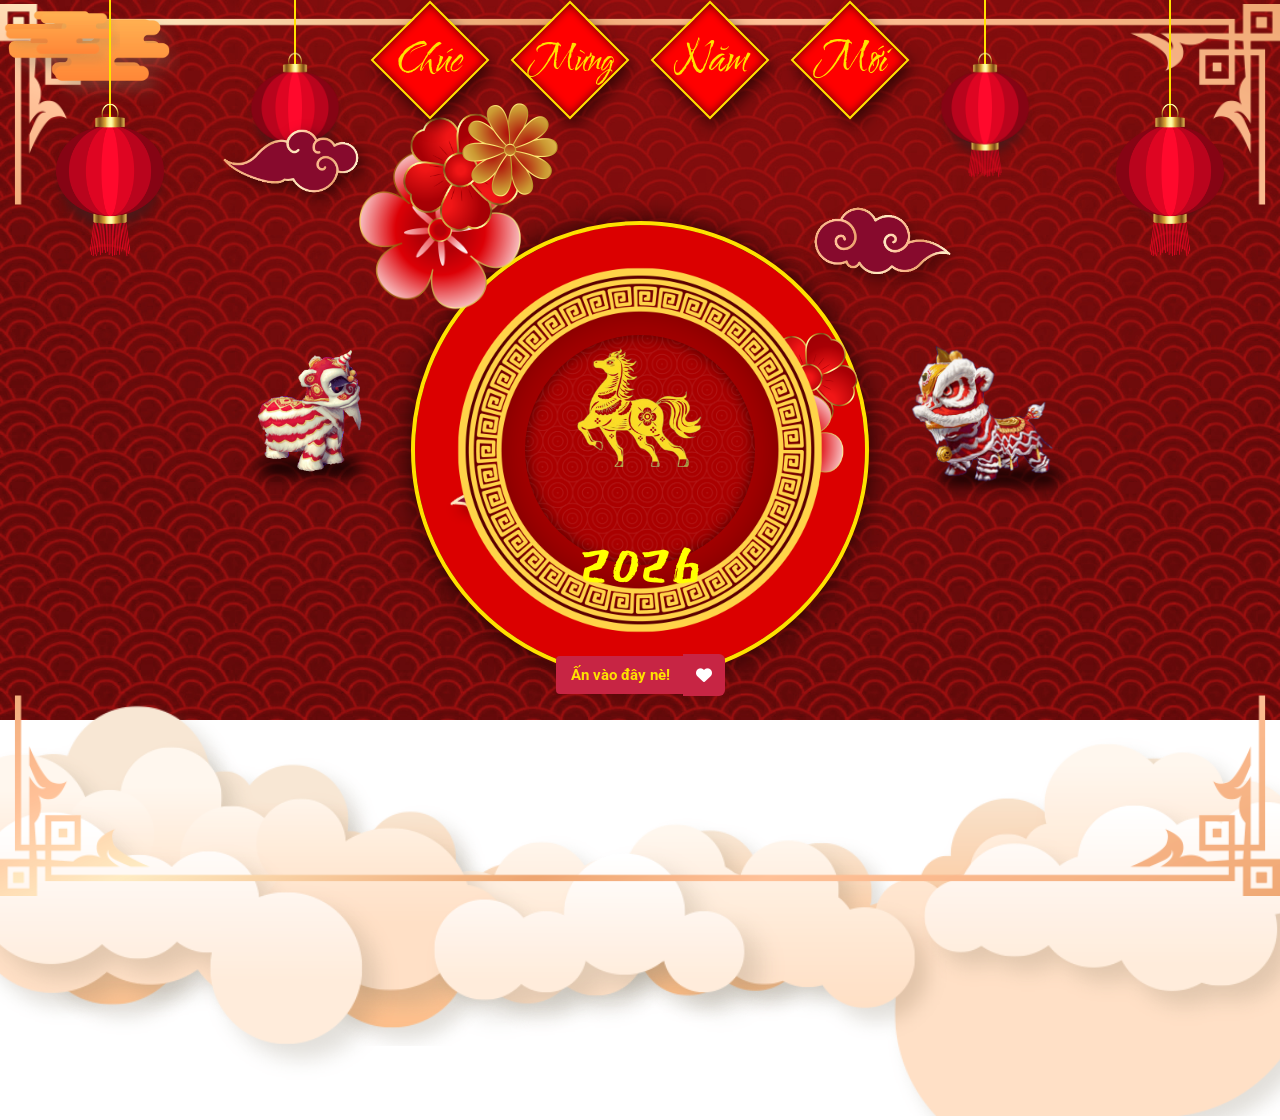
<file: index.html>
<!DOCTYPE html>
<html lang="en">
<head>
    <meta charset="UTF-8">
    <meta http-equiv="X-UA-Compatible" content="IE=edge">
    <meta name="viewport" content="width=device-width, initial-scale=1.0">
    <link rel="stylesheet" href="./style.css">
    <title>Happy New Year 2026</title>
</head>
<body>
    <div class="wrapper">
        <h1>Thời gian chỉ còn...</h1>
        <div class="box-time">
            <div class="time">
                <p>Ngày</p>
                <span id="days">day</span>
            </div>
            <div class="time">
                <p>Giờ</p>
                <span id="hours">hours</span>
            </div>
            <div class="time">
                <p>Phút</p>
                <span id="minutes">minute</span>
            </div>
            <div class="time">
                <p>Giây</p>
                <span id="seconds">seconds</span>
            </div>
        </div>
    </div>
    <audio id="song" src="./image/nhac.mp3" loop></audio>
</body>
<script src="./app.js"></script>
<script>
    // Phát nhạc tự động khi vào trang
    var mySong = document.getElementById("song");
    mySong.play().catch(function() {
        // Trình duyệt chặn autoplay, đợi người dùng click
        document.body.addEventListener('click', function() {
            mySong.play();
        }, { once: true });
    });
</script>
</html>
</file>
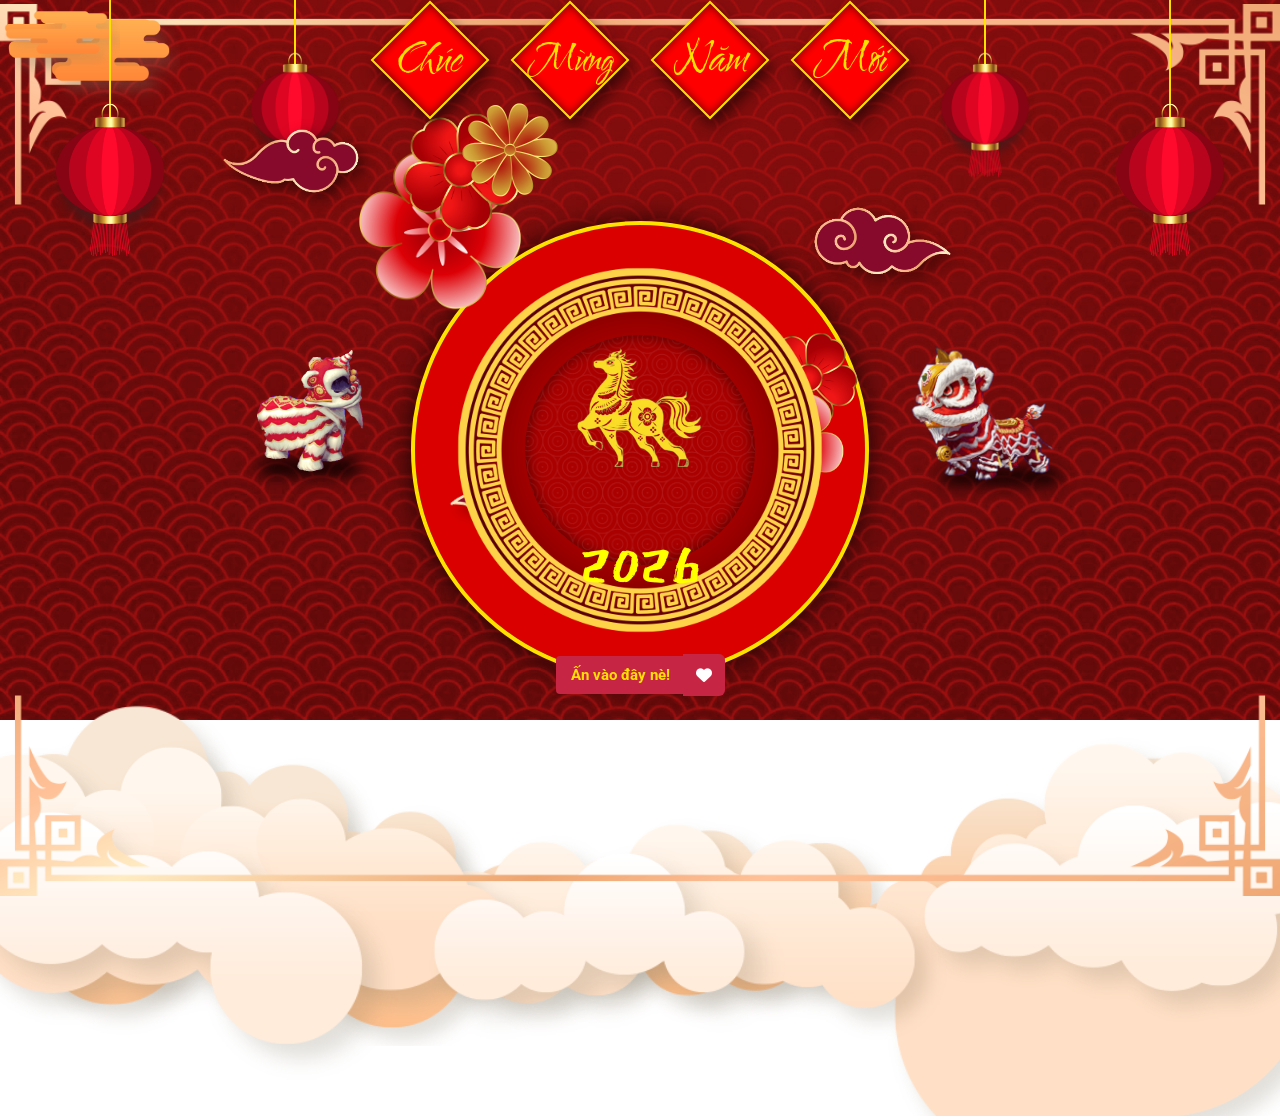
<file: intro.html>
<!DOCTYPE html>
<html lang="en">
<head>
    <meta charset="UTF-8">
    <meta http-equiv="X-UA-Compatible" content="IE=edge">
    <link rel="website icon" type="png" href="image/cat.png">
    <meta name="viewport" content="width=device-width, initial-scale=1.0">
    
    <!-- Meta SEO -->
    <meta name="description" content="Chúc mừng năm mới Thắm! Năm mới an lành, hạnh phúc và thật nhiều yêu thương 🧡">
    <meta name="author" content="Anh Mèo">
    
    <!-- Open Graph / Facebook / Zalo -->
    <meta property="og:type" content="website">
    <meta property="og:url" content="https://hiep-pro.github.io/happy-new-year-tham/">
    <meta property="og:title" content="Chúc Mừng Năm Mới 2026! 🎊">
    <meta property="og:description" content="Năm mới vui trong sức khoẻ, trẻ trong tâm hồn, khôn trong lý trí. Chúc Thắm một năm mới an lành, hạnh phúc! 🧡">
    <meta property="og:image" content="https://hiep-pro.github.io/happy-new-year-tham/image/tham.jpg">
    <meta property="og:image:width" content="480">
    <meta property="og:image:height" content="480">
    
    <!-- Twitter Card -->
    <meta name="twitter:card" content="summary_large_image">
    <meta name="twitter:title" content="🧧 Chúc Mừng Năm Mới Thắm 2026! 🎊">
    <meta name="twitter:description" content="Năm mới vui trong sức khoẻ, trẻ trong tâm hồn, khôn trong lý trí. Chúc em một năm mới an lành, hạnh phúc! 🧡">
    <meta name="twitter:image" content="https://hiep-pro.github.io/happy-new-year-tham/image/tham.jpg">
    
    <link rel="stylesheet" href="https://cdnjs.cloudflare.com/ajax/libs/font-awesome/6.2.1/css/all.min.css" integrity="sha512-MV7K8+y+gLIBoVD59lQIYicR65iaqukzvf/nwasF0nqhPay5w/9lJmVM2hMDcnK1OnMGCdVK+iQrJ7lzPJQd1w==" crossorigin="anonymous" referrerpolicy="no-referrer" />
    <link rel="stylesheet" href="intro.css">
    <link rel="preload" href="image/nhac.mp3" as="audio">
    <title>🧧 Chúc Mừng Năm Mới Thắm 2026!</title>
</head>
<body>
    <div class="box-slider">
        <div class="slider1">
            <img src="image/bgr.jpg" alt="">
            <div class="happynewyear">
                <div class="textHappynewyear">
                    <div class="box-span">
                        <span></span>
                    </div>
                    <div class="box-span">
                        <span></span>
                    </div>
                    <div class="box-span">
                        <span></span>
                    </div>
                    <div class="box-span">
                        <span></span>
                    </div>
                </div>
            </div>
            <div class="box-button">
                <div class="button">
                    <button>Ấn vào đây nè!</button>
                    <span><i class="fa-solid fa-heart"></i></span>
                </div>
            </div>
            <div class="box-slider_img1">
                <div class="slider-img1">
                    <img src="image/circular-pattern.png" alt="">
                </div>
                <div class="pattern">
                    <img src="image/pattern.png" alt="">
                </div>
            </div>
            <div class="circle">
                <span></span>
            </div>
            <div class="box-flower">
                <div class="flower-img">
                    <img src="image/flower.png" alt="">
                </div>
                <div class="flower-img">
                    <img src="image/flower.png" alt="">
                </div>
                <div class="flower-img">
                    <img src="image/flower1.png" alt="">
                </div>
                <div class="flower-img">
                    <img src="image/flower1.png" alt="">
                </div>
                <div class="flower-img">
                    <img src="image/flower2.png" alt="">
                </div>
                <div class="flower-img">
                    <img src="image/flower2.png" alt="">
                </div>
            </div>
            <div class="box-slider_img2">
                <div class="box-slider-img2">
                    <div class="slider-img2">
                        <img src="image/lanterns.png" alt="">
                    </div>
                </div>
                <div class="box-slider-img3">
                    <div class="slider-img3">
                        <img src="image/lanterns.png" alt="">
                    </div>
                </div>
                <div class="box-slider-img4">
                    <div class="slider-img4">
                        <img src="image/lanterns.png" alt="">
                    </div>
                </div>
                <div class="box-slider-img5">
                    <div class="slider-img5">
                        <img src="image/lanterns.png" alt="">
                    </div>
                </div>
            </div>
            <div class="slider-img6">
                <img src="image/cloud-red1.png" alt="">
                <img src="image/cloud-red2.png" alt="">
                <img src="image/cloud-red2.png" alt="">
            </div>
            <div class="box-lion_dance">
                <div class="lion_dance1">
                    <img src="image/Lion-dance.gif" alt="">
                </div>
                <div class="lion_dance2">
                    <img src="image/Lion-dance2.gif" alt="">
                </div>
            </div>
            <div class="cat">
                <img src="image/cat.png" alt="">
            </div>
            <div class="box-number">
                <div class="number2023">
                    <div class="number">
                        <span>2</span>
                    </div>
                    <div class="number">
                        <span>0</span>
                    </div>
                    <div class="number">
                        <span>2</span>
                    </div>
                    <div class="number">
                        <span>6</span>
                    </div>
                </div>
            </div>
            <div class="box-rim">
                <div class="rim1">
                    <img src="image/rim1.png" alt="">
                </div>
                <div class="rim2">
                    <img src="image/rim1.png" alt="">
                </div>
            </div>
            <div class="box-texture_clouds">
                <div class="texture_clouds1">
                    <img src="image/texture-clouds.png" alt="">
                </div>
                <div class="texture_clouds1">
                    <img src="image/texture-clouds.png" alt="">
                </div>
                <div class="texture_clouds1">
                    <img src="image/texture-clouds.png" alt="">
                </div>
                <div class="texture_clouds1">
                    <img src="image/texture-clouds.png" alt="">
                </div>
                <div class="texture_clouds1">
                    <img src="image/texture-clouds.png" alt="">
                </div>
            </div>
            <div class="box-big_clouds">
                <div class="big_clouds1">
                    <img src="image/big-clouds1.png" alt="">
                </div>
                <div class="big_clouds2">
                    <img src="image/big-clouds2.png" alt="">
                </div>
                <div class="big_clouds3">
                    <img src="image/big-clouds3.png" alt="">
                </div>
            </div>
        </div>
        <div class="slider2">
            <div class="rhombus"></div>
            <div class="rhombus"></div>
            <div class="rhombus-img">
                <img id="img-cua-em" src="image/tham.jpg" alt="">
            </div>
            <div class="mail">
                <button><i class="fa-regular fa-envelope"></i></button>
                <span class="heart"><i class="fa-solid fa-heart"></i></span>
            </div>
        </div>
        <div class="slider3">
            <div class="box-content">
                <div class="left">
                    <img src="image/bg1.jpg" alt="">
                    <div class="center">

                    </div>
                    <div class="lanterns-content">
                        <img src="image/lanterns.png" alt="">
                    </div>
                    <div class="box-big_flowers">
                        <img src="image/big-flower.png" alt="">
                        <img src="image/big-flower.png" alt="">
                        <img src="image/big-flower.png" alt="">
                        <img src="image/big-flower1.png" alt="">
                        <img src="image/big-flower1.png" alt="">
                        <img src="image/big-flower2.png" alt="">
                        <img src="image/big-flower2.png" alt="">
                        <img src="image/big-flower2.png" alt="">
                    </div>
                    <div class="box-circle_left">
                        <div class="circle_left">
                            <img src="image/circular-pattern.png" alt="">
                            <div class="text-content">
                                <h2>Happy New</h2>
                                <h1>Year</h1>
                                <span>2026</span>
                            </div>
                        </div>
                    </div>
                    <div class="apricot_blossom">
                        <img src="image/apricot-blossom.png" alt="">
                        <img src="image/apricot-blossom.png" alt="">
                        <img src="image/apricot-blossom.png" alt="">
                        <img src="image/apricot-blossom.png" alt="">
                        <img src="image/apricot-blossom.png" alt="">
                        <img src="image/apricot-blossom.png" alt="">
                    </div>
                </div>
                <div class="right">
                    <div class="content">
                        <div class="title">
                            <h1 id="name-cua-em">&#129505Gửi Em !</h1>
                        </div>
                        <p id="message-content">
                            Chúc mừng năm mới Thắm nha. Năm nay ăn tết ở một nơi xa chắc có nhiều điều thú vị lắm hi. Chúc Thắm năm mới vui trong sức khoẻ, trẻ trong tâm hồn, khôn trong lý trí để hoàn thành chặng đường DHS sắp tới. Và trên hết, chúc Thắm có một trái tim luôn tràn ngập bình an và có được thật nhiều hồng ân của Chúa. 
Chúc em một năm mới an lành, hạnh phúc và thật nhiều yêu thương. <br>Happy New Year!!
                        </p>
                        <div class="fixedContent">
                            <h3>Người gửi: Anh Mèo</h3>
                        </div>
                    </div>
                </div>
            </div>
            <i class="fa-solid fa-xmark"></i>
        </div>
    </div>

    <audio id="song" autoplay loop preload="auto">
        <source src="image/nhac.mp3" type="audio/mp3">
    </audio>

<script src="./data.js"></script>

<script>
    // Auto-play music as soon as possible
    var mySong = document.getElementById("song");
    
    function tryPlay() {
        mySong.play().catch(function() {
            // If blocked by browser, play on first user interaction
            document.addEventListener('click', function() {
                mySong.play();
            }, { once: true });
        });
    }
    
    // Play immediately if ready, otherwise wait for audio to load
    if (mySong.readyState >= 3) {
        tryPlay();
    } else {
        mySong.addEventListener('canplay', tryPlay, { once: true });
    }
</script>

<script>
    // get request GET name
    var urlParams = new URLSearchParams(window.location.search);
    var name = urlParams.get('name');
    // search name in data_name
    if (name != null) {
        for (var i = 0; i < data_name.length; i++) {
            if (name == data_name[i].name) {
                document.getElementById("name-cua-em").innerHTML = data_name[i].name;
                document.getElementById("img-cua-em").src = data_name[i].img;
                document.getElementById("message-content").innerHTML = data_name[i].message;
                break;
            }
        }
    }


</script>
<script src="./intro.js"></script>
</body>
</html>
</file>
<file: style.css>
@import url('https://fonts.googleapis.com/css2?family=Lobster&display=swap');
@import url('https://fonts.googleapis.com/css2?family=Caramel&display=swap');
@import url('https://fonts.googleapis.com/css2?family=Fredoka+One&display=swap');
*{
    padding: 0;
    margin: 0;
    box-sizing: border-box;
}
body{
    background-image: url('image/background1.jpg');
    background-repeat: no-repeat;
    background-size: cover;
    width: 100vw;
    height: 100vh;
    position: relative;
    display: flex;
    justify-content: center;
    align-items: center;
}
.wrapper{
    position: relative;
    width: 100%;
    height: 100%;
    display: flex;
    justify-content: center;
    align-items: center;
    flex-direction: column;
    line-height: 80px;
}
.wrapper h1{
    font-size: 40px;
    font-family: 'Lobster', cursive;
    letter-spacing: 1px;
    color: #fff;
}
.wrapper .box-time{
    position: relative;
    display: flex;
    line-height: normal;
    width: 530px;
    justify-content: space-between;
}
.box-time .time{
    position: relative;
    width: 120px;
    height: 120px;
    display: flex;
    justify-content: center;
    align-items: center;
    flex-direction: column;
    background-color: rgb(216, 48, 48);
    border-radius: 50%;
    box-shadow: 0 0 20px #fff,
            0 0 40px #fff;
}
.box-time .time::before{
    position: absolute;
    content: '';
    width: 100px;
    height: 100px;
    border: 11px solid rgb(251, 255, 0);
    box-shadow: inset 0 0 10px #333;
    border-radius: 50%;
}
.box-time .time p{
    font-size: 35px;
    font-family: 'Caramel', cursive;
}
.box-time .time span{
    padding: 10px 0px;
    font-size: 25px;
    font-family: 'Fredoka One', cursive;
}
</file>
<file: intro.css>
@import url('https://fonts.googleapis.com/css2?family=Water+Brush&display=swap');
@import url('https://fonts.googleapis.com/css2?family=East+Sea+Dokdo&display=swap');
@import url('https://fonts.googleapis.com/css2?family=Roboto&display=swap');
@import url('https://fonts.googleapis.com/css2?family=Lobster&display=swap');
@import url('https://fonts.googleapis.com/css2?family=Anton&display=swap');
@import url('https://fonts.googleapis.com/css2?family=Dancing+Script:wght@700&display=swap');
*{
    margin: 0;
    padding: 0;
    box-sizing: border-box;

}
body{
    width: 100vw;
    height: 100vh;
    overflow: hidden;
}
.box-slider{
    width: 100%;
    height: 100%;
    position: relative;
}
.box-slider_img1{
    width: 100%;
    height: 100%;
    position: absolute;
    z-index: 1000;
    top: 0;
}
.slider1{
    width: 100%;
    height: 100%;
    overflow: hidden;
    /* animation: slider1 3s forwards; */
    user-select: none;
}
@keyframes slider1{
    0%{
        transform: scale(3);
        filter: blur(10px);
    }
    100%{
        transform: scale(1);
        filter: blur(0);
    }
}
.slider1 img{
    width: 100%;
}
.happynewyear{
    position: absolute;
    width: 100%;
    display: flex;
    justify-content: center;
    top: 0;
    left: 0;
    z-index: 100000;
}
.textHappynewyear{
    position: absolute;
    width: 500px;
    height: 80px;
    display: flex;
    justify-content: space-between;
    top: 20px;
    transform: translateY(-130px);
    animation: textHappyTransform 1s 3s forwards;
}
@keyframes textHappyTransform{
    0%{
        transform: translateY(-130px);
    }
    50%,100%{
        transform: translateY(0px);
    }
}
.box-span{
    top: 0;
}
.textHappynewyear .box-span span{
    width: 80px;
    height: 80px;
    background-color: red;
    transform: rotate(45deg);
    display: flex;
    justify-content: center;
    align-items: center;
    box-shadow: inset 0px 0px 10px rgb(0, 0, 0, 0.6);
}
.textHappynewyear .box-span:nth-child(1){
    animation: rotateText 5s linear infinite;
}
@keyframes rotateText{
    0%{
        transform: rotate(0deg);
        transform-origin: top;
    }
    25%{
        transform: rotate(5deg);
        transform-origin: top;
    }
    50%{
        transform: rotate(0deg);
        transform-origin: top;
    }
    75%{
        transform: rotate(-5deg);
        transform-origin: top;
    }
    100%{
        transform: rotate(0deg);
        transform-origin: top;
    }
}
.textHappynewyear .box-span:nth-child(2){
    animation: rotateText2 3s linear infinite;
}
@keyframes rotateText2{
    0%{
        transform: rotate(0deg);
        transform-origin: top;
    }
    25%{
        transform: rotate(5deg);
        transform-origin: top;
    }
    50%{
        transform: rotate(0deg);
        transform-origin: top;
    }
    75%{
        transform: rotate(-5deg);
        transform-origin: top;
    }
    100%{
        transform: rotate(0deg);
        transform-origin: top;
    }
}
.textHappynewyear .box-span:nth-child(3){
    animation: rotateText3 7s linear infinite;
}
@keyframes rotateText3{
    0%{
        transform: rotate(0deg);
        transform-origin: top;
    }
    25%{
        transform: rotate(5deg);
        transform-origin: top;
    }
    50%{
        transform: rotate(0deg);
        transform-origin: top;
    }
    75%{
        transform: rotate(-5deg);
        transform-origin: top;
    }
    100%{
        transform: rotate(0deg);
        transform-origin: top;
    }
}
.textHappynewyear .box-span:nth-child(4){
    animation: rotateText4 4s linear infinite;
}
@keyframes rotateText4{
    0%{
        transform: rotate(0deg);
        transform-origin: top;
    }
    25%{
        transform: rotate(5deg);
        transform-origin: top;
    }
    50%{
        transform: rotate(0deg);
        transform-origin: top;
    }
    75%{
        transform: rotate(-5deg);
        transform-origin: top;
    }
    100%{
        transform: rotate(0deg);
        transform-origin: top;
    }
}
.textHappynewyear span::before{
    position: absolute;
    content: '';
    width: 100%;
    height: 100%;
    border: 2px solid #ffe100;
    box-shadow: 8px 3px 15px rgb(0, 0, 0, 0.6);
}
.textHappynewyear .box-span:nth-child(1) span::after{
    position: absolute;
    content: 'Chúc';
    transform: rotate(-45deg);
    font-family: 'Water Brush', cursive;
    font-size: 40px;
    color: #ffe100;
    animation: textHappy1 4s linear infinite;
}
@keyframes textHappy1{
    0%{
        content: 'Chúc';
    }
    33.333%{
        content: 'Vạn';
    }
    66.6667%{
        content: 'An';
    }
    100%{
        content: 'Chúc';
    }
}
.textHappynewyear .box-span:nth-child(2) span::after{
    position: absolute;
    content: 'Mừng';
    transform: rotate(-45deg);
    font-family: 'Water Brush', cursive;
    font-size: 35px;
    color: #ffe100;
    animation: textHappy2 4s linear infinite;
}
@keyframes textHappy2{
    0%{
        content: 'Mừng';
    }
    33.333%{
        content: 'Sự';
    }
    66.6667%{
        content: 'Khang';
    }
    100%{
        content: 'Mừng';
    }
}
.textHappynewyear .box-span:nth-child(3) span::after{
    position: absolute;
    content: 'Năm';
    transform: rotate(-45deg);
    font-family: 'Water Brush', cursive;
    font-size: 40px;
    color: #ffe100;
    animation: textHappy3 4s linear infinite;
}
@keyframes textHappy3{
    0%{
        content: 'Năm';
    }
    33.333%{
        content: 'Như';
    }
    66.6667%{
        content: 'Thịnh';
    }
    100%{
        content: 'Năm';
    }
}
.textHappynewyear .box-span:nth-child(4) span::after{
    position: absolute;
    content: 'Mới';
    transform: rotate(-45deg);
    font-family: 'Water Brush', cursive;
    font-size: 40px;
    color: #ffe100;
    animation: textHappy4 4s linear infinite;
}
@keyframes textHappy4{
    0%{
        content: 'Mới';
    }
    33.333%{
        content: 'Ý';
    }
    66.6667%{
        content: 'Vượng';
    }
    100%{
        content: 'Mới';
    }
}
.box-slider_img1{
    animation: scaleRotate 1s 4s forwards;
    opacity: 0;
    transform: scale(0.3);
}
.slider1 .box-slider_img1 .slider-img1{
    position: absolute;
    width: 400px;
    top: 50%;
    left: 50%;
    transform: translate(-50%, -50%);
    display: flex;
    justify-content: center;
    align-items: center;
    z-index: 10;
    animation:sliderImg2 20s linear infinite;
}
@keyframes scaleRotate{
    0%{
        opacity: 0;
        transform: scale(0.3);
    }
    100%{
        opacity: 1;
        transform: scale(1);
    }
}
@keyframes sliderImg2{
    0%{
        transform: translate(-50%, -50%) rotate(0deg);
    }
    100%{
        transform: translate(-50%, -50%) rotate(360deg);
    }
}
.slider1 .box-slider_img1 .slider-img1::before{
    position: absolute;
    content: '';
    width: calc(100% - 40px);
    height: calc(100% - 40px);
    background-color: #aa0000;
    border-radius: 50%;
    z-index: -1;
    box-shadow: inset 0px 0px 80px rgb(0, 0, 0);
}
.slider1 .box-slider_img1 .slider-img1 img{
    width: 100%;
}
.box-number{
    position: absolute;
    top: 0;
    left: 0;
    z-index: 10000;
    width: 100%;
    height: 100%;
    pointer-events: none;
}
.number2023{
    position: absolute;
    display: flex;
    top: 63%;
    left: 50%;
    align-items: center;
    justify-content: center;
    transform: translate(-50%,-50%);
    font-family: 'East Sea Dokdo', cursive;
    color: rgb(255, 255, 0);
    font-size: 75px;
}
.number2023 .number:nth-child(1){
    position: relative;
    top: -500px;
    animation: number1 1.5s 4.5s linear forwards;
}
@keyframes number1{
    0%{
        top: -400px;
        left: -100px;
        transform: rotate(15deg);
        /* transform-origin: left; */
    }
    20%{
        top: 0px;
        left: -100px;
        transform: rotate(15deg);
        /* transform-origin: left; */
    }
    23%{
        top: -10px;
        left: -97px;
        transform: rotate(10deg);
    }
    25%{
        top: -20px;
        left: -95px;
    }
    28%{
        top: -28px;
        left: -90px;
    }
    30%{
        top: -35px;
        left: -85px;
    }
    33%{
        top: -41.5px;
        left: -82px;
    }
    35%{
        top: -50px;
        left: -80px;
    }
    40%{
        top: -62px;
        left: -75px;
    }
    45%{
        top: -68px;
        left: -70px;
    }
    50%{
        top: -70px;
        left: -65px;
    }
    52.5%{
        top: -69px;
        left: -62px;
    }
    55%{
        top: -68px;
        left: -60px;
    }
    57.5%{
        top: -65px;
        left: -55px;
    }
    60%{
        top: -62px;
        left: -50px;
    }
    62.5%{
        top: -59px;
        left: -48px;
    }
    65%{
        top: -50px;
        left: -45px;
    }
    67.5%{
        top: -41.5px;
        left: -43px;
    }
    70%{
        top: -35px;
        left: -40px;
    }
    72.5%{
        top: -28px;
        left: -38px;
    }
    75%{
        top: -20px;
        left: -35px;
    }
    77.5%{
        top: -10px;
        left: -33px;
    }
    80%{
        top: 0;
        left: -30px;
        transform: rotate(-15deg);
    }
    82.5%{
        top: -3px;
        left: -27px;
    }
    85%{
        top: -8px;
        left: -22.5px;
    }
    90%{
        top: -20px;
        left: -15px;
    }
    95%{
        top: -8px;
        left: -7.5px;
    }
    100%{
        top: 0px;
        left: 0px;
        transform: rotate(0deg);
        transform-origin: left;
    }
}
.number2023 .number:nth-child(2){
    position: relative;
    top: -500px;
    animation: number1 1.5s 5.5s linear forwards;
}
.number2023 .number:nth-child(3){
    position: relative;
    top: -500px;
    animation: number1 1.5s 6.5s linear forwards;
}
.number2023 .number:nth-child(4){
    position: relative;
    top: -500px;
    animation: number1 1.5s 7.5s linear forwards;
}
.box-button{
    position: absolute;
    top: 75%;
    left: 50%;
    transform: translate(-50%,-50%) scale(0);
    z-index: 10000;
    animation: scaleButton 3s 10s linear forwards;
}
@keyframes scaleButton{
    0%{
        transform: translate(-50%,-50%) scale(0);
    }
    10%{
        transform: translate(-50%,-50%) scale(1.3);
    }
    20%{
        transform: translate(-50%,-50%) scale(0.7);
    }
    30%,100%{
        transform: translate(-50%,-50%) scale(1);
    }
}
.box-button .button{
    width: 170px;
    height: 50px;
    display: flex;
    justify-content: center;
    align-items: center;
}
.box-button .button button{
    padding: 10px 15px;
    background-color: rgb(199,37,68);
    font-family: 'Roboto', sans-serif;
    border: none;
    color: #ffe100;
    font-size: 15px;
    font-weight: bold;
    border-radius: 4px 0px 0px 4px;
    cursor: pointer;
    transition: 0.5s;
}
.box-button .button button:hover{
    background-color: rgb(180, 32, 59);
    color: aliceblue;
}
.box-button .button span{
    position: relative;
    width: 42px;
    height: 42px;
    background-color: rgb(199,37,68);
    margin-left: -2px;
    border-radius: 0px 6px 6px 0px;
    cursor: pointer;
    display: flex;
    justify-content: center;
    align-items: center;
    transition: 0.5s;
}
.box-button .button button:hover ~ span{
    transform: translateY(-4px);
    background-color: rgb(186, 35, 62);
    box-shadow: -2px 2px 5px rgb(0, 0, 0, 0.5);
}
.box-button .button span i{
    color: #fff;
    transition: 0.5s;
}
.box-button .button button:hover ~ span i{
    color: rgb(255, 41, 80);
    transform: rotate(360deg);
    filter: drop-shadow(0px 0px 10px rgb(255, 187, 199));
}
.circle{
    position: absolute;
    top: 0;
    left: 0;
    width: 100%;
    height: 100%;
    display: flex;
    justify-content: center;
    align-items: center;
}
.circle span{
    position: absolute;
    width: 450px;
    height: 450px;
    background: #db0000;
    border-radius: 50%;
    display: flex;
    justify-content: center;
    align-items: center;
    box-shadow: 0 0 30px rgb(0, 0, 0);
    opacity: 0;
    animation: scaleRotate 1s 3s forwards;
}
.circle span::before{
    position: absolute;
    content: '';
    width: 100%;
    height: 100%;
    border: 4px solid #ffe100;
    border-radius: 50%;
}
.pattern{
    position: absolute;
    top: 50%;
    left: 50%;
    transform: translate(-50%, -50%);
    content: '';
    width: 230px;
    height: 230px;
    display: flex;
    justify-content: center;
    align-items: center;
    z-index: 1000;
    overflow: hidden;
    background-color: #aa0000;
    border-radius: 50%;
    box-shadow: inset 0px 0px 15px rgb(0, 0, 0, 0.6);
}
.pattern img{
    width: 570px;
    opacity: 0.5;
}
.box-flower{
    position: absolute;
    top: 0;
    left: 0;
    width: 100%;
    animation: scaleRotate 1s 4s forwards;
    opacity: 0;
    transition: all 1s;
    transform: scale(0.3);
    z-index: 80;
}
.flower-img:nth-child(1){
    position: absolute;
    width: 100px;
    top: 100px;
    left: 460px;
    z-index: 1000;
    animation: rotateFlower 3s linear infinite;
}
@keyframes rotateFlower{
    0%{
        transform: rotate(0deg);
    }
    100%{
        transform: rotate(360deg);
    }
}
.flower-img:nth-child(4){
    position: absolute;
    width: 130px;
    top: 380px;
    right: 430px;
    z-index: 1000;
    /* filter: drop-shadow(-5px 6px 5px rgb(0, 0, 0, 0.5)); */
    animation: rotateFlower2 5s linear infinite;
}
@keyframes rotateFlower2{
    0%{
        transform: rotate(360deg);
    }
    100%{
        transform: rotate(0deg);
    }
}
.flower-img:nth-child(3){
    position: absolute;
    width: 180px;
    top: 140px;
    left: 350px;
    z-index: 10;
    /* filter: drop-shadow(-5px 6px 5px rgb(0, 0, 0, 0.5)); */
    animation: rotateFlower2 3s linear infinite;
}
.flower-img:nth-child(6){
    position: absolute;
    width: 100px;
    top: 330px;
    right: 420px;
    z-index: 70;
    /* filter: drop-shadow(-5px 6px 5px rgb(0, 0, 0, 0.5)); */
    animation: rotateFlower 3s linear infinite;
}
.flower-img:nth-child(5){
    position: absolute;
    width: 125px;
    top: 110px;
    left: 400px;
    z-index: 10;
    /* filter: drop-shadow(-5px 6px 5px rgb(0, 0, 0, 0.5)); */
    animation: rotateFlower2 5s linear infinite;
}
.flower-img:nth-child(2){
    position: absolute;
    width: 180px;
    top: 390px;
    right: 460px;
    z-index: 10;
    /* filter: drop-shadow(-5px 6px 5px rgb(0, 0, 0, 0.5)); */
    animation: rotateFlower2 4s linear infinite;
}
.box-slider_img2{
    position: absolute;
    width: 100%;
    height: 100%;
    top: 0;
    left: 0;
}
.box-slider-img2{
    position: absolute;
    width: 160px;
    top: -200px;
    left: 0;
    z-index: 100;
    animation: dichchuyen1 2s forwards,
                 lanterns 3s infinite linear;
    animation-delay: 2s;
}
@keyframes dichchuyen1{
    0%{
        top: -150px;
        left: 0;
    }
    30%{
        top: 0;
        left: 0;
    }
    50%{
        top: -20px;
        left: 0;
    }
    100%{
        top: 0;
        left: 0;
    }
}
.box-slider-img2 .slider-img2{
    position: absolute;
    top: 100px;
    left: 30px;
    width: 160px;
    display: flex;
    justify-content: center;
    align-items: center;
    z-index: 100;
}
@keyframes lanterns {
    0%{
        transform: rotate(0deg);
        transform-origin: top;
    }
    25%{
        transform-origin: top;
        transform: rotate(5deg);
    }
    50%{
        transform-origin: top;
        transform: rotate(0deg);
    }
    75%{
        transform-origin: top;
        transform: rotate(-5deg);
    }
    100%{
        transform: rotate(0deg);
        transform-origin: top;
    }
}
.box-slider-img2 .slider-img2::before{
    position: absolute;
    content: '';
    width: 100px;
    height: 100px;
    background-image: radial-gradient(circle farthest-corner at center, #373737 0%, #5d0000 100%);
    top: 50%;
    left: 50%;
    transform: translate(-50%, -50%);
    border-radius: 50%;
    filter: blur(5px);
    z-index: -1;
}
.box-slider-img2 .slider-img2::after{
    position: absolute;
    content: '';
    width: 2px;
    height: 200px;
    background: #ffe100;
    z-index: -1;
    top: -145px;
}
.slider-img2 img{
    width: 100%;
    z-index: 9;
}
.box-slider-img3{
    position: absolute;
    top: -200px;
    left: 230px;
    width: 130px;
    height: auto;
    z-index: 100;
    animation: dichchuyen2 2s 2s forwards,
             lanterns 3s 1s infinite linear;
}
@keyframes dichchuyen2{
    0%{
        top: -200px;
        left: 230px;
    }
    30%{
        top: 0;
        left: 230px;
    }
    50%{
        top: -20px;
        left: 230px;
    }
    100%{
        top: 0;
        left: 230px;
    }
}
.box-slider-img3 .slider-img3{
    position: absolute;
    top: 50px;
    width: 130px;
    display: flex;
    justify-content: center;
    align-items: center;
    z-index: 10;
}
.box-slider-img3 .slider-img3::before{
    position: absolute;
    content: '';
    width: 80px;
    height: 80px;
    background-image: radial-gradient(circle farthest-corner at center, #373737 0%, #5d0000 100%);
    top: 50%;
    left: 50%;
    transform: translate(-50%, -50%);
    border-radius: 50%;
    filter: blur(5px);
    z-index: -1;
}
.box-slider-img3 .slider-img3::after{
    position: absolute;
    content: '';
    width: 2px;
    height: 200px;
    background: #ffe100;
    z-index: -1;
    top: -145px;
}
.slider-img3 img{
    width: 100%;
    z-index: 9;
}
.box-slider-img4{
    position: absolute;
    top: -200px;
    right: 230px;
    width: 130px;
    height: auto;
    z-index: 100;
    animation: dichchuyen3 2s 2s forwards,
                 lanterns 3s 1s infinite linear;
}
@keyframes dichchuyen3{
    0%{
        top: -200px;
        right: 230px;
    }
    30%{
        top: 0;
        right: 230px;
    }
    50%{
        top: -20px;
        right: 230px;
    }
    100%{
        top: 0;
        right: 230px;
    }
}
.box-slider-img4 .slider-img4{
    position: absolute;
    top: 50px;
    width: 130px;
    display: flex;
    justify-content: center;
    align-items: center;
    z-index: 10;
}
.box-slider-img4 .slider-img4::before{
    position: absolute;
    content: '';
    width: 80px;
    height: 80px;
    background-image: radial-gradient(circle farthest-corner at center, #373737 0%, #5d0000 100%);
    top: 50%;
    left: 50%;
    transform: translate(-50%, -50%);
    border-radius: 50%;
    filter: blur(5px);
    z-index: -1;
}
.box-slider-img4 .slider-img4::after{
    position: absolute;
    content: '';
    width: 2px;
    height: 200px;
    background: #ffe100;
    z-index: -1;
    top: -145px;
}
.slider-img4 img{
    width: 100%;
    z-index: 9;
}
.box-slider-img5{
    position: absolute;
    top: -200px;
    right: 30px;
    width: 160px;
    height: auto;
    z-index: 100;
    animation: dichchuyen4 2s 2s forwards,
                 lanterns 3s infinite linear;
}
@keyframes dichchuyen4{
    0%{
        top: -200px;
        right: 30px;
    }
    30%{
        top: 0;
        right: 30px;
    }
    50%{
        top: -20px;
        right: 30px;
    }
    100%{
        top: 0;
        right: 30px;
    }
}
.box-slider-img5 .slider-img5{
    position: absolute;
    top: 100px;
    width: 160px;
    display: flex;
    justify-content: center;
    align-items: center;
    z-index: 10;
}
.box-slider-img5 .slider-img5::before{
    position: absolute;
    content: '';
    width: 80px;
    height: 80px;
    background-image: radial-gradient(circle farthest-corner at center, #373737 0%, #5d0000 100%);
    top: 50%;
    left: 50%;
    transform: translate(-50%, -50%);
    border-radius: 50%;
    filter: blur(5px);
    z-index: -1;
}
.box-slider-img5 .slider-img5::after{
    position: absolute;
    content: '';
    width: 2px;
    height: 200px;
    background: #ffe100;
    z-index: -1;
    top: -145px;
}
.slider-img5 img{
    width: 100%;
    z-index: 9;
}
.slider-img6{
    position: absolute;
    top: 0;
    left: 0;
    z-index: 100;
}
.slider-img6 img:nth-child(1){
    width: 170px;
    filter: drop-shadow(5px 5px 7px rgb(0, 0, 0, 0.5));
    margin-top: 120px;
    margin-left: -160px;
    position: absolute;
    z-index: 11;
    animation: cloudRed1 2s 3s forwards;
}
@keyframes cloudRed1{
    0%{
        margin-left: -160px;
    }
    50%,100%{
        margin-left: 210px;
    }
}
.slider-img6 img:nth-child(2){
    width: 160px;
    filter: drop-shadow(5px 7px 8px rgb(0, 0, 0, 0.4));
    margin-top: 200px;
    margin-left: 1500px;
    position: absolute;
    z-index: 11;
    animation: cloudRed2 2s 3s forwards;
}
@keyframes cloudRed2{
    0%{
        margin-left: 1500px;
    }
    50%,100%{
        margin-left: 800px;
    }
}
.slider-img6 img:nth-child(3){
    width: 180px;
    filter: drop-shadow(-8px 5px 7px rgb(0, 0, 0, 0.4));
    margin-top: 450px;
    margin-left: -170px;
    position: absolute;
    z-index: 11;
    transform: scaleX(-1) rotate(-5deg);
    animation: cloudRed3 2s 3s forwards;
}
@keyframes cloudRed3{
    0%{
        margin-left: -100px;
    }
    50%,100%{
        margin-left: 440px;
    }
}
.box-lion_dance{
    position: absolute;
    top: 0;
    left: 0;
    width: 100%;
    height: 100%;
}
.box-lion_dance .lion_dance1{
    position: absolute;
    width: 250px;
    top: 290px;
    right: 180px;
    z-index: 100;
    transform: scale(0);
    animation: lionDance 3s 3.5s forwards alternate;
}
@keyframes lionDance{
    0%{
        transform: scale(0);
    }
    10%{
        transform: scale(1.3);
    }
    20%{
        transform: scale(0.7);
    }
    30%,100%{
        transform: scale(1);
    }
}
.box-lion_dance .lion_dance1::before{
    position: absolute;
    content: '';
    width: 120px;
    height: 15px;
    background-color: rgb(0, 0, 0);
    border-radius: 10px;
    left: 60%;
    bottom: 60px;
    transform: translateX(-50%);
    filter: blur(8px);
    z-index: -1;
}
.box-lion_dance .lion_dance2{
    position: absolute;
    width: 250px;
    top: 310px;
    left: 200px;
    z-index: 100;
    transform: scale(0);
    animation: lionDance 3s 3.5s forwards alternate;
}
.box-lion_dance .lion_dance2::before{
    position: absolute;
    content: '';
    width: 100px;
    height: 15px;
    background-color: rgb(0, 0, 0);
    border-radius: 10px;
    left: 44%;
    bottom: 27px;
    transform: translateX(-50%);
    filter: blur(8px);
    z-index: -1;
}
.cat{
    position: absolute;
    top: 50%;
    left: 50%;
    opacity: 0;
    transform: translate(-50%, -50%) scale(0);
    z-index: 1000;
    transition: .5s;
    cursor: pointer;
    animation: scaleCat 1s 4.2s forwards;
}
@keyframes scaleCat{
    0%{
        opacity: 0;
        top: 50%;
        left: 50%;
        transform: translate(-50%, -50%) scale(0);
    }
    100%{
        opacity: 1;
        top: 50%;
        left: 50%;
        transform: translate(-50%, -50%) scale(1);
    }
}
.cat:hover{
    filter: drop-shadow(0 0 25px rgb(255, 255, 0));
}
.cat img{
    width: 190px;
    margin-top: -5rem;
}
.box-rim{
    position: absolute;
    width: 100%;
    height: 100%;
    top: 0;
    left: 0;
    z-index: 10;
}
.box-rim .rim1{
    top: 0;
    transform: scaleY(-1);
}
.box-rim .rim2{
    position: absolute;
    bottom: 0;
    width: 100%;
}
.box-texture_clouds{
    position: absolute;
    top: 0;
    left: 0;
    width: 100%;
}
.texture_clouds1:nth-child(1){
    position: absolute;
    width: 120px;
    animation: textureClouds1 60s infinite linear;
}
@keyframes textureClouds1{
    0%{
        top: 200px;
        left: -150px;
    }
    50%{
        top: 200px;
        left: 1300px;
    }
    100%{
        top: 200px;
        left: -150px;
    }
}
.texture_clouds1 img{
    width: 120px;
}
.texture_clouds1:nth-child(2){
    position: absolute;
    /* top: 320px;
    left: 280px; */
    width: 130px;
    z-index: 10;
    animation: textureClouds2 30s infinite linear;
}
@keyframes textureClouds2{
    0%{
        top: 320px;
        left: -150px;
    }
    50%{
        top: 320px;
        left: 1300px;
    }
    100%{
        top: 200px;
        left: -150px;
    }
}
.texture_clouds1:nth-child(2) img{
    width: 170px;
}
.texture_clouds1:nth-child(3){
    position: absolute;
    /* top: 150px;
    right: 180px; */
    width: 100px;
    z-index: 10;
    animation: textureClouds3 65s infinite linear;
}
@keyframes textureClouds3{
    0%{
        top: 150px;
        right: -150px;
    }
    50%{
        top: 150px;
        right: 1300px;
    }
    100%{
        top: 150px;
        right: -150px;
    }
}
.texture_clouds1:nth-child(3) img{
    width: 100px;
}
.texture_clouds1:nth-child(4){
    position: absolute;
    /* top: 260px;
    right: 250px; */
    width: 180px;
    z-index: 10;
    animation: textureClouds4 20s infinite linear;
}
@keyframes textureClouds4{
    0%{
        top: 260px;
        right: -150px;
    }
    50%{
        top: 260px;
        right: 1300px;
    }
    100%{
        top: 260px;
        right: -150px;
    }
}
.texture_clouds1:nth-child(4) img{
    width: 180px;
}
.texture_clouds1:nth-child(5){
    position: absolute;
    /* top: 380px;
    right: 30px; */
    width: 120px;
    z-index: 10;
    animation: textureClouds5 50s infinite linear;
}
@keyframes textureClouds5{
    0%{
        top: 380px;
        right: -150px;
    }
    50%{
        top: 380px;
        right: 1300px;
    }
    100%{
        top: 380px;
        right: -150px;
    }
}
.texture_clouds1:nth-child(5) img{
    width: 120px;
}
.box-big_clouds{
    position: absolute;
    top: 0;
    left: 0;
    width: 100%;
    height: 100%;
    display: flex;
    justify-content: center;
    align-items: center;
}
.big_clouds1{
    position: absolute;
    bottom: -190px;
    width: 110%;
    z-index: 7;
    animation: bigClouds1 4s infinite alternate;
}
@keyframes bigClouds1{
    0%{
        transform: scale(1);
    }
    50%{
        transform: scale(0.98);
    }
    100%{
        transform: scale(1);
    }
}
.big_clouds2{
    position: absolute;
    bottom: -220px;
    width: 110%;
    z-index: 6;
    animation: bigClouds2 3s infinite alternate;
}
@keyframes bigClouds2{
    0%{
        transform: scale(1);
    }
    50%{
        transform: scale(0.98);
    }
    100%{
        transform: scale(1);
    }
}
.big_clouds3{
    position: absolute;
    bottom: -150px;
    width: 110%;
    z-index: 5;
    animation: bigClouds3 2s infinite alternate;
}
@keyframes bigClouds3{
    0%{
        transform: scale(1);
    }
    50%{
        transform: scale(0.98);
    }
    100%{
        transform: scale(1);
    }
}


/* ---------slider2-------- */
.slider2{
    position: absolute;
    top: 50%;
    left: 50%;
    transform: translate(-50%, -50%);
    display: flex;
    justify-content: center;
    align-items: center;
    z-index: 100;
    user-select: auto;
}
.slider2 .rhombus:nth-child(1){
    position: absolute;
    width: 396px;
    height: 370px;
    background: #fff;
    transform: rotate(-35deg) skewX(20deg) scale(0);
    border: 4px solid rgb(255, 255, 0);
    box-shadow: 0 0 10px rgb(0, 0, 0),
                0 0 30px rgb(0, 0, 0, 0.5);
    transition: 1s;
}
.slider2 .rhombus:nth-child(2){
    position: absolute;
    width: 310px;
    height: 284px;
    background: #fff;
    transform: rotate(-35deg) skewX(20deg) scale(0);
    border: 4px solid rgb(255, 255, 0);
    box-shadow: 0 0 10px rgb(0, 0, 0, 0.5),
                0 0 20px rgb(0, 0, 0, 0.1);
}
.rhombus-img{
    width: 250px;
    height: 250px;
    background-color: #fff;
    border: 4px solid rgb(255, 255, 0);
    z-index: 100;
    box-shadow: 0 0 10px rgb(0, 0, 0, 0.5),
                0 0 20px rgb(0, 0, 0, 0.1);
    overflow: hidden;
    border-radius: 50%;
    transform: scale(0);
}
.rhombus-img img{
    width: 100%;
    height: 100%;
    object-fit: cover;
    transition: 0.5s;
}
.mail{
    position: absolute;
    z-index: 100000;
    margin-top: 330px;
    width: 100px;
    height: 40px;
    display: flex;
    justify-content: center;
    align-items: center;
    cursor: pointer;
    transform: scale(0);
}
.mail button{
    padding: 10px 15px;
    background-color: rgb(199,37,68);
    border: none;
    font-size: 25px;
    border-radius: 4px 0px 0px 4px;
    transition: 0.5s;
    width: 58px;
    height: 40px;
    display: flex;
    justify-content: center;
    align-items: center;
    cursor: pointer;
    color: #fff;
}
.mail button >i{
    transition: 0.5s;
}
.mail span{
    position: relative;
    width: 44px;
    height: 44px;
    background-color: rgb(199,37,68);
    margin-left: -2px;
    border-radius: 0px 6px 6px 0px;
    cursor: pointer;
    display: flex;
    justify-content: center;
    align-items: center;
    transition: 0.5s;
}
.heart i{
    color: #fff;
    transition: 1s;
}
.mail:hover button i{
    cursor: pointer;
    color: rgb(255, 41, 80);
    filter: drop-shadow(0px 0px 10px rgb(255, 187, 199));
    animation: rotateMail 0.5s linear infinite;
}
@keyframes rotateMail{
    0%{
        transform: rotate(0deg);
    }
    25%{
        transform: rotate(5deg);
    }
    50%{
        transform: rotate(0deg);
    }
    75%{
        transform: rotate(-5deg);
    }
    100%{
        transform: rotate(0deg);
    }
}
.mail:hover > .heart{
    transform: translateY(-4px);
    background-color: rgb(186, 35, 62);
    box-shadow: -2px 2px 5px rgb(0, 0, 0, 0.5);
}

.mail:hover > .heart i{
    color: rgb(255, 41, 80);
    transform: rotate(360deg);
    filter: drop-shadow(0px 0px 10px rgb(255, 187, 199));
}

.slider3{
    position: absolute;
    width: 100%;
    height: 100%;
    top: 0;
    left: 0;
    background: rgb(0, 0, 0, 0.5);
    z-index: 100000;
    display: flex;
    justify-content: center;
    align-items: center;
    transform: scale(0);
    transition: all 0.5s;
}
.slider3.active{
    transform: scale(1);
}
.slider3 i{
    position: absolute;
    top: 20px;
    right: 20px;
    color: #fff;
    font-size: 30px;
    cursor: pointer;
}
.box-content{
    position: relative;
    width: 800px;
    height: 500px;
    display: flex;
    overflow: hidden;
    background: linear-gradient(360deg,rgb(206, 19, 53) 0%, rgb(199, 20, 53) 100%);
}
.box-content .left{
    position: relative;
    width: 50%;
    height: 100%;
    border-right: 1px solid rgb(0, 0, 0, 0.2);
    box-shadow: 0 0 5px rgb(0, 0, 0, 0.5);
    overflow: hidden;
    display: flex;
    justify-content: center;
    align-items: center;
}
.left > img{
    opacity: 0.4;
    width: 1000px;
    height: 600px;
}
.left .center{
    position: absolute;
    width: 60%;
    height: 100%;
    background: rgb(156, 19, 58);
    border-left: 3px solid rgb(255, 255, 0);
    border-right: 3px solid rgb(255, 255, 0);
    display: flex;
    justify-content: center;
}
.left .center::before{
    position: absolute;
    content: '';
    width: 260px;
    height: 100%;
    border-left: 5px solid rgb(255, 255, 0);
    border-right: 5px solid rgb(255, 255, 0);
}
.left .lanterns-content{
    position: absolute;
    width: 150px;
    left: -20px;
    top: 20px;
    display: flex;
    justify-content: center;
    filter: drop-shadow(0 5px 7px rgb(0, 0, 0, 0.6));
}
.left .lanterns-content::before{
    position: absolute;
    content: '';
    width: 2px;
    height: 100px;
    background-color: #e8cd00;
    top: -20px;
    z-index: -1;
}
.left .lanterns-content > img{
    width: 150px;
}
.box-big_flowers{
    position: absolute;
    width: 100%;
    height: 100%;
    top: 0;
    left: 0;
}
.box-big_flowers img:nth-child(1){
    position: absolute;
    top: 50px;
    right: 50px;
    width: 50px;
    z-index: 10;
    filter: drop-shadow(0 5px 7px rgb(0, 0, 0, 0.6));
}
.box-big_flowers img:nth-child(2){
    position: absolute;
    top: 420px;
    left: 15px;
    width: 30px;
    z-index: 10;
    filter: drop-shadow(0 5px 7px rgb(0, 0, 0, 0.6));
}
.box-big_flowers img:nth-child(3){
    position: absolute;
    top: 450px;
    left: 105px;
    width: 50px;
    z-index: 10;
    filter: drop-shadow(0 5px 7px rgb(0, 0, 0, 0.6));
}
.box-big_flowers img:nth-child(4){
    position: absolute;
    top: -20px;
    right: -30px;
    width: 120px;
    z-index: 1;
}
.box-big_flowers img:nth-child(5){
    position: absolute;
    top: 300px;
    left: -70px;
    width: 120px;
    z-index: 1;
}
.box-big_flowers img:nth-child(6){
    position: absolute;
    top: 400px;
    left: 30px;
    width: 100px;
    z-index: 1;
}
.box-big_flowers img:nth-child(7){
    position: absolute;
    top: 10px;
    right: 120px;
    width: 40px;
    z-index: 1;
}
.box-big_flowers img:nth-child(8){
    position: absolute;
    top: 150px;
    right: 20px;
    width: 25px;
    z-index: 1;
}
.box-circle_left{
    position: absolute;
    width: 100%;
    height: 100%;
    z-index: 100;
}
.box-circle_left .circle_left{
    position: absolute;
    width: 350px;
    top: 50%;
    left: 50%;
    transform: translate(-50%, -50%);
    display: flex;
    justify-content: center;
    align-items: center;
}
.box-circle_left .circle_left::before{
    position: absolute;
    content: '';
    width: 310px;
    height: 310px;
    border-radius: 50%;
    background-color: rgb(156, 19, 58);
    z-index: -1;
}
.box-circle_left .circle_left img{
    width: 100%;
}
.text-content{
    position: absolute;
    width: 200px;
    height: 200px;
    display: flex;
    flex-direction: column;
    justify-content: center;
    text-align: center;
}
.text-content h1, h2{
    font-family: 'Lobster', cursive;
    color: #fff5ad;
    letter-spacing: 2px;
}
.text-content h2{
    font-size: 30px;
}
.text-content h1{
    font-size: 45px;
}
.text-content span{
    color: #fff5ad;
    font-size: 40px;
    font-family: 'Anton', sans-serif;
    letter-spacing: 2px;
}
.apricot_blossom{
    position: absolute;
    width: 100%;
    height: 100%;
}
.apricot_blossom img:nth-child(1){
    position: absolute;
    width: 30px;
    top: 20px;
    left: 130px;
    filter: drop-shadow(0 2px 2px rgb(0,0,0,0.5));
}
.apricot_blossom img:nth-child(2){
    position: absolute;
    width: 20px;
    top: 150px;
    left: 90px;
    filter: drop-shadow(0 2px 2px rgb(0,0,0,0.5));
}
.apricot_blossom img:nth-child(3){
    position: absolute;
    width: 18px;
    top: 400px;
    left: 130px;
    filter: drop-shadow(0 2px 2px rgb(0,0,0,0.5));
}
.apricot_blossom img:nth-child(4){
    position: absolute;
    width: 25px;
    top: 300px;
    right: 30px;
    filter: drop-shadow(0 2px 2px rgb(0,0,0,0.5));
}
.apricot_blossom img:nth-child(5){
    position: absolute;
    width: 20px;
    top: 450px;
    right: 80px;
    filter: drop-shadow(0 2px 2px rgb(0,0,0,0.5));
}
.apricot_blossom img:nth-child(6){
    position: absolute;
    width: 32px;
    top: 270px;
    left: 30px;
    filter: drop-shadow(0 2px 2px rgb(0,0,0,0.5));
}
.box-content .right{
    position: relative;
    width: 50%;
    height: 100%;
    right: 0;
    display: flex;
    justify-content: center;
    align-items: center;
}
.box-content .right .content{
    width: 90%;
    height: 95%;
    display: flex;
    align-items: center;
    flex-direction: column;
    user-select: none;
    background: rgb(255, 216, 138);
}
.box-content .right .content .title{
    font-family: 'Dancing Script', cursive;
    width: 90%;
    height: 40px;
    display: flex;
    justify-content: center;
    margin-top: 10px;
    overflow: hidden;
}
.box-content .right .content .title h1{
    /* margin-top: -40px; */
    transition: 0.5s;
}
.slider3:hover .title h1,
.slider3.active .title h1{
    animation: title 2s forwards;
}
@keyframes title{
    0%{
        margin-top: -40px;
    }
    100%{
        margin-top: 0px;
    }
}
.box-content .right .content p{
    padding: 30px 15px 0px 15px;
    text-align: center;
    font-size: 18px;
    font-family: 'Dancing Script', cursive;
    opacity: 0;
    transition: 1s;
}
.slider3:hover .content p,
.slider3.active .content p{
    animation: bodyContent 2s 1s forwards;
}
@keyframes bodyContent{
    0%{
        opacity: 0;
    }
    100%{
        opacity: 1;
    }
}
.content .fixedContent{
    width: 250px;
    height: 80px;
    overflow: hidden; 
    margin-left: 150px;  
}
.box-content .right .content h3{
    font-size: 18px;
    font-family: 'Dancing Script', cursive;
    padding: 20px 0px 0px 20px;
    margin-top: -50px;
}
.slider3:hover .content h3,
.slider3.active .content h3{
    animation: fixedContent 2s 2s forwards;
}
@keyframes fixedContent{
    0%{
        margin-top: -50px;
    }
    100%{
        margin-top: 0px;
    }
}

/* ----active------ */

.box-flower .flower-img.active{
   animation: activeScale 1s forwards;
   transition: all 1s;
}
@keyframes activeScale{
    0%{
        transform: scale(1);
    }
    100%{
        transform: scale(0);
    }
}

.circle.active{
   animation: activeScale 1s forwards;
}
.box-slider_img1.active{
   animation: activeScale 1s 1.2s forwards;
}
.cat.active{
   animation: activeScale 1s 1s forwards;
}
.box-number.active{
   animation: activeScale 1s forwards;
}
.box-button.active{
   animation: activeScale 1s forwards;
   opacity: 0;

}

/* ----active slider 2----- */
.rhombus:nth-child(1).active{
   animation: activeSlider 1s forwards;
}
@keyframes activeSlider{
    0%{
        transform: rotate(-35deg) skewX(20deg) scale(0);
    }
    100%{
        transform: rotate(-35deg) skewX(20deg) scale(1);
    }
}
.rhombus:nth-child(2).active{
    animation: activeSlider 1s 0.5s forwards;
 }
 .rhombus-img.active{
    animation: activeImg 1s 0.5s forwards;
 }
 @keyframes activeImg {
    0%{
        transform: rotate(720deg) scale(0);
    }
    100%{
        transform: rotate(0deg) scale(1);
    }
 }
 .mail.active{
    animation: mailActive 3s 1.5s forwards alternate;
 }
 @keyframes mailActive{
    0%{
        transform: scale(0);
    }
    10%{
        transform: scale(1.3);
    }
    20%{
        transform: scale(0.7);
    }
    30%,100%{
        transform: scale(1);
    }
 }



/* ----------Responsive----- */
 @media screen and (max-width:768px) {
    .box-slider{
        overflow: hidden;
    }
    .slider1 img{
        width: 100%;
        height: 100%;
    }
    .box-slider-img2 .slider-img2{
        top: 100px;
        left: 10px;
        width: 100px;
    }
    .box-slider-img2 .slider-img2::before{
        width: 60px;
        height: 60px;
    }
    .box-slider-img3 .slider-img3{
        width: 100px;
        top: 80px;
        left: 0px;
        display: none;
    }
    .box-slider-img3 .slider-img3::before{
        width: 70px;
        height: 70px;
    }
    .box-slider-img4 .slider-img4{
        width: 100px;
        top: 80px;
        right: 30px;
        display: none;
    }
    .box-slider-img4 .slider-img4::before{
        width: 60px;
        height: 60px;
    }
    .box-slider-img5 .slider-img5{
        width: 100px;
        right: 10px;
    }
    .box-slider-img5 .slider-img5::before{
        width: 60px;
        height: 60px;
    }
    .textHappynewyear{
        width: 280px;
    }
    .textHappynewyear .box-span span{
        width: 50px;
        height: 50px;
    }
    .textHappynewyear .box-span:nth-child(1) span::after{
        font-size: 23px;
    }
    .textHappynewyear .box-span:nth-child(2) span::after{
        font-size: 23px;
    }
    .textHappynewyear .box-span:nth-child(3) span::after{
        font-size: 23px;
    }
    .textHappynewyear .box-span:nth-child(4) span::after{
        font-size: 23px;
    }
    .slider1 .box-slider_img1 .slider-img1{
        width: 280px;
        z-index: 100000;
    }
    .slider1 .slider-img1 img{
        width: 100%;
    }
    .slider1 .box-slider_img1 .slider-img1::before{
        width: calc(100% -50px);
    }
    .circle span{
        width: 300px;
        height: 300px;
    }
    .cat img{
        width: 130px;
        margin-top: -30px;
    }
    .box-lion_dance .lion_dance1{
        width: 140px;
        top: auto;
        bottom: 20px;
        right: 10px;
        z-index: 50;
    }
    .box-lion_dance .lion_dance1::before{
        width: 80px;
        bottom: 30px;
    }
    .box-lion_dance .lion_dance2{
        width: 150px;
        top: auto;
        bottom: 30px;
        left: 10px;
        z-index: 50;
    }
    .box-lion_dance .lion_dance2::before{
        width: 80px;
        bottom: 25px;
    }
    .box-flower{
        display: none;
    }
    .number2023{
        top: 60%;
        font-size: 65px;
    }
    .box-button{
        top: 80%;
    }
    .slider2 .rhombus:nth-child(1){
        width: 306px;
        height: 280px;
    }
    .slider2 .rhombus:nth-child(2){
        width: 230px;
        height: 204px;
    }
    .rhombus-img{
        width: 170px;
        height: 170px;
    }
    .mail{
        margin-top: 370px;
        z-index: 1000000000000000;
    }
    .slider3 .box-content{
        width: 100%;
    }
.box-circle_left .circle_left{
    width: 200px;
}
.box-circle_left .circle_left::before{
    width: 180px;
    height: 180px;
}
.text-content h2{
    font-size: 15px;
}
.text-content h1{
    font-size: 19px;
}
.text-content span{
    font-size: 25px;
}
.box-big_flowers img:nth-child(1){
    width: 30px;
    top: 30px;
    right: 30px;
}
.box-big_flowers img:nth-child(2){
    width: 30px;
    left: 0px;
}
.box-big_flowers img:nth-child(3){
    width: 40px;
    left: 70px;
}
.box-big_flowers img:nth-child(4){
    width: 70px;
}
.box-big_flowers img:nth-child(6){
    width: 70px;
    left: 20px;
}
.box-big_flowers img:nth-child(7){
    width: 30px;
    right: 60px;
}
.apricot_blossom img:nth-child(1){
    width: 20px;
    left: 100px;
}
.slider3 .right .content .title{
    height: 25px;
}
.slider3 .right .content h1{
    font-size: 20px;
}
.box-content .right .content p{
    font-size: 15px;
}
.box-content .right .content .fixedContent{
    width: 200px;
    margin-left: 50px;
}
.box-content .right .content .fixedContent h3{
   font-size: 15px;
}
    .slider3 .box-content{
        flex-direction: column;
        height: auto;
        max-height: 95vh;
        overflow-y: auto;
    }
    .slider3 .box-content .left{
        display: none;
    }
    .slider3 .box-content .right{
        width: 100%;
        height: auto;
    }
    .slider3 .box-content .right .content{
        height: auto;
        padding-bottom: 20px;
    }
    .slider3 .box-content .right .content p{
        padding: 20px 10px;
    }
    .slider3 .box-content .right .content .fixedContent{
        margin-left: 0;
        width: 100%;
        text-align: center;
    }
 }


 @media screen and (max-width: 390px){
    .box-lion_dance .lion_dance1{
        width: 120px;
        top: auto;
        bottom: 10px;
        right: 5px;
        z-index: 50;
    }
    .box-lion_dance .lion_dance2{
        width: 130px;
        top: auto;
        bottom: 15px;
        left: 5px;
        z-index: 50;
    }
    .box-button{
        top: 85%;
    }
    .number2023{
        font-size: 50px;
        top: 58%;
    }
    .number2023 .number:nth-child(1){
        top: -600px;
    }
    .number2023 .number:nth-child(2){
        top: -600px;
    }
    .number2023 .number:nth-child(3){
        top: -600px;
    }
    .number2023 .number:nth-child(4){
        top: -600px;
    }
 }
</file>
